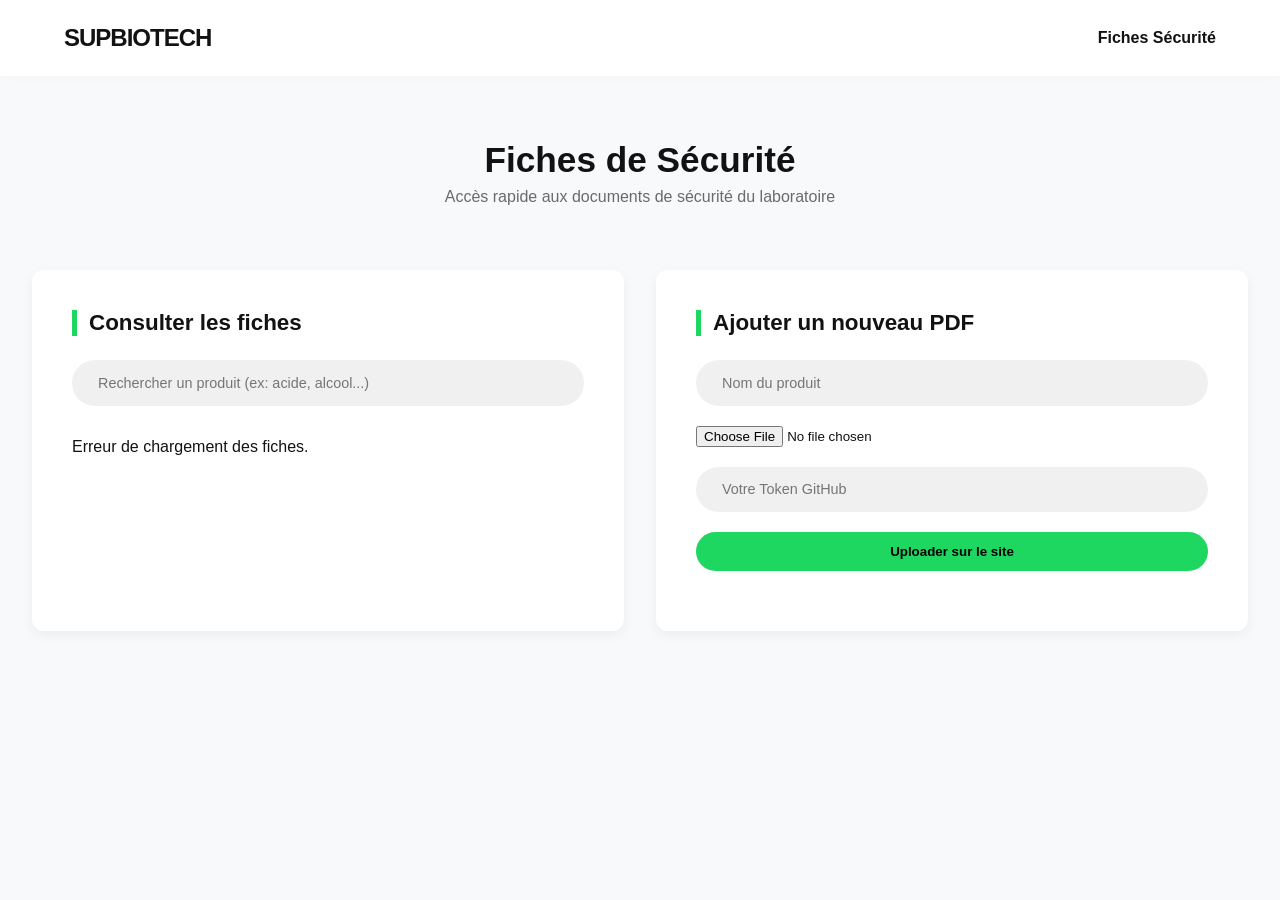
<file: index.html>
<!DOCTYPE html>
<html lang="fr">
<head>
    <meta charset="UTF-8">
    <title>Gestion des Fiches de Sécurité</title>
    <link rel="stylesheet" href="style1.css">
</head>
<body>
    <header class="header">
        <div class="container">
            <div class="logo">SUPBIOTECH</div>
            <nav class="nav">
                <a href="#">Fiches Sécurité</a>
            </nav>
        </div>
    </header>

    <main class="hero">
        <h2>Fiches de Sécurité</h2>
        <p>Accès rapide aux documents de sécurité du laboratoire</p>
    </main>

    <div class="pdf-container">
        <section class="pdf-section">
            <h3>Consulter les fiches</h3>
            <input type="text" id="searchBar" class="search-input" placeholder="Rechercher un produit (ex: acide, alcool...)">
            
            <ul id="pdfList" class="pdf-list">
                <li>Chargement des fiches...</li>
            </ul>
        </section>

        <section class="pdf-section">
            <h3>Ajouter un nouveau PDF</h3>
            <div style="display: flex; flex-direction: column; gap: 10px;">
                <input type="text" id="fileTitle" class="search-input" style="margin-bottom:0" placeholder="Nom du produit">
                <input type="file" id="fileInput" accept=".pdf" style="margin: 10px 0;">
                <input type="password" id="ghToken" class="search-input" style="margin-bottom:0" placeholder="Votre Token GitHub">
                
                <button onclick="uploadPDF()" style="background: var(--spotify-green); border: none; padding: 12px; border-radius: 50px; font-weight: bold; cursor: pointer; margin-top: 10px;">
                    Uploader sur le site
                </button>
                <p id="uploadStatus" style="font-size: 0.8rem; text-align: center; margin-top: 10px;"></p>
            </div>
        </section>
    </div>

    <script src="script.js"></script>
</body>
</html>
</file>
<file: style1.css>
/* =========================
   VARIABLES STYLE "SPOTIFY LIGHT"
========================= */
:root {
    --bg-main: #f8f9fa;
    --bg-card: #ffffff;
    --spotify-green: #1ed760;
    --text-main: #121212;
    --text-muted: #6a6a6a;
    --border-soft: #efefef;
    --radius-lg: 12px;
    --radius-sm: 8px;
    --shadow: 0 4px 12px rgba(0, 0, 0, 0.05);
}

/* =========================
   RESET & BASE
========================= */
* {
    margin: 0;
    padding: 0;
    box-sizing: border-box;
}

body {
    font-family: 'Circular Std', 'Segoe UI', Roboto, sans-serif;
    background-color: var(--bg-main);
    color: var(--text-main);
}

/* =========================
   HEADER
========================= */
.header {
    background-color: var(--bg-card);
    padding: 1.5rem 0;
    position: sticky;
    top: 0;
    z-index: 100;
    box-shadow: 0 2px 8px rgba(0,0,0,0.02);
}

.header .container {
    width: 90%;
    max-width: 1200px;
    margin: 0 auto;
    display: flex;
    justify-content: space-between;
    align-items: center;
}

.logo {
    font-size: 1.5rem;
    font-weight: 900;
    letter-spacing: -1px;
}

.nav a {
    text-decoration: none;
    color: var(--text-main);
    font-weight: 700;
    transition: color 0.2s;
}

.nav a:hover {
    color: var(--spotify-green);
}

/* =========================
   HERO (TITRE RECENTRÉ)
========================= */
.hero {
    padding: 4rem 1rem 2rem;
    text-align: center; /* Centre le texte */
    display: flex;
    flex-direction: column;
    align-items: center; /* Centre les blocs h2 et p */
}

.hero h2 {
    font-size: 2.2rem;
    font-weight: 800;
    margin-bottom: 0.5rem;
    width: 100%;
}

.hero p {
    color: var(--text-muted);
    font-weight: 500;
}

/* =========================
   PDF CONTAINER & SECTIONS
========================= */
.pdf-container {
    display: flex;
    flex-wrap: wrap;
    justify-content: center;
    gap: 2rem;
    width: 95%;
    max-width: 1400px;
    margin: 2rem auto 4rem;
}

.pdf-section {
    flex: 1 1 400px;
    background-color: var(--bg-card);
    border-radius: var(--radius-lg);
    padding: 2.5rem;
    box-shadow: var(--shadow);
    /* Animation remise ici */
    transition: transform 0.3s ease, box-shadow 0.3s ease;
}

/* L'effet qui fait bouger le container au survol */
.pdf-section:hover {
    transform: translateY(-8px);
    box-shadow: 0 12px 24px rgba(0, 0, 0, 0.1);
}

.pdf-section h3 {
    font-size: 1.4rem;
    margin-bottom: 1.5rem;
    border-left: 5px solid var(--spotify-green);
    padding-left: 12px;
}

/* =========================
   BARRE DE RECHERCHE
========================= */
.search-input {
    width: 100%;
    background-color: #f0f0f0;
    border: 2px solid transparent;
    border-radius: 50px;
    padding: 0.8rem 1.5rem;
    font-size: 0.9rem;
    outline: none;
    transition: all 0.2s;
    margin-bottom: 2rem;
}

.search-input:focus {
    background-color: #ffffff;
    border-color: var(--spotify-green);
    box-shadow: 0 0 0 4px rgba(30, 215, 96, 0.1);
}

/* =========================
   LISTE DE PDF
========================= */
.pdf-list {
    list-style: none;
}

.pdf-list li {
    margin-bottom: 0.5rem;
}

.pdf-list a {
    display: block;
    text-decoration: none;
    color: var(--text-main);
    padding: 0.8rem 1rem;
    border-radius: var(--radius-sm);
    font-weight: 500;
    font-size: 0.95rem;
    transition: background 0.2s;
}

.pdf-list a:hover {
    background-color: #f6f6f6;
    color: var(--spotify-green);
}

/* =========================
   RESPONSIVE (MOBILE)
========================= */
@media (max-width: 850px) {
    .header .container {
        flex-direction: column;
        gap: 15px;
    }

    .hero h2 {
        font-size: 1.6rem;
    }

    .pdf-container {
        flex-direction: column;
        align-items: center;
        width: 100%;
        padding: 0 20px;
    }

    .pdf-section {
        width: 100%;
        flex: none;
        padding: 1.5rem;
    }
    
    /* On réduit un peu l'effet hover sur mobile pour éviter les bugs tactiles */
    .pdf-section:hover {
        transform: translateY(-4px);
    }
}
</file>
